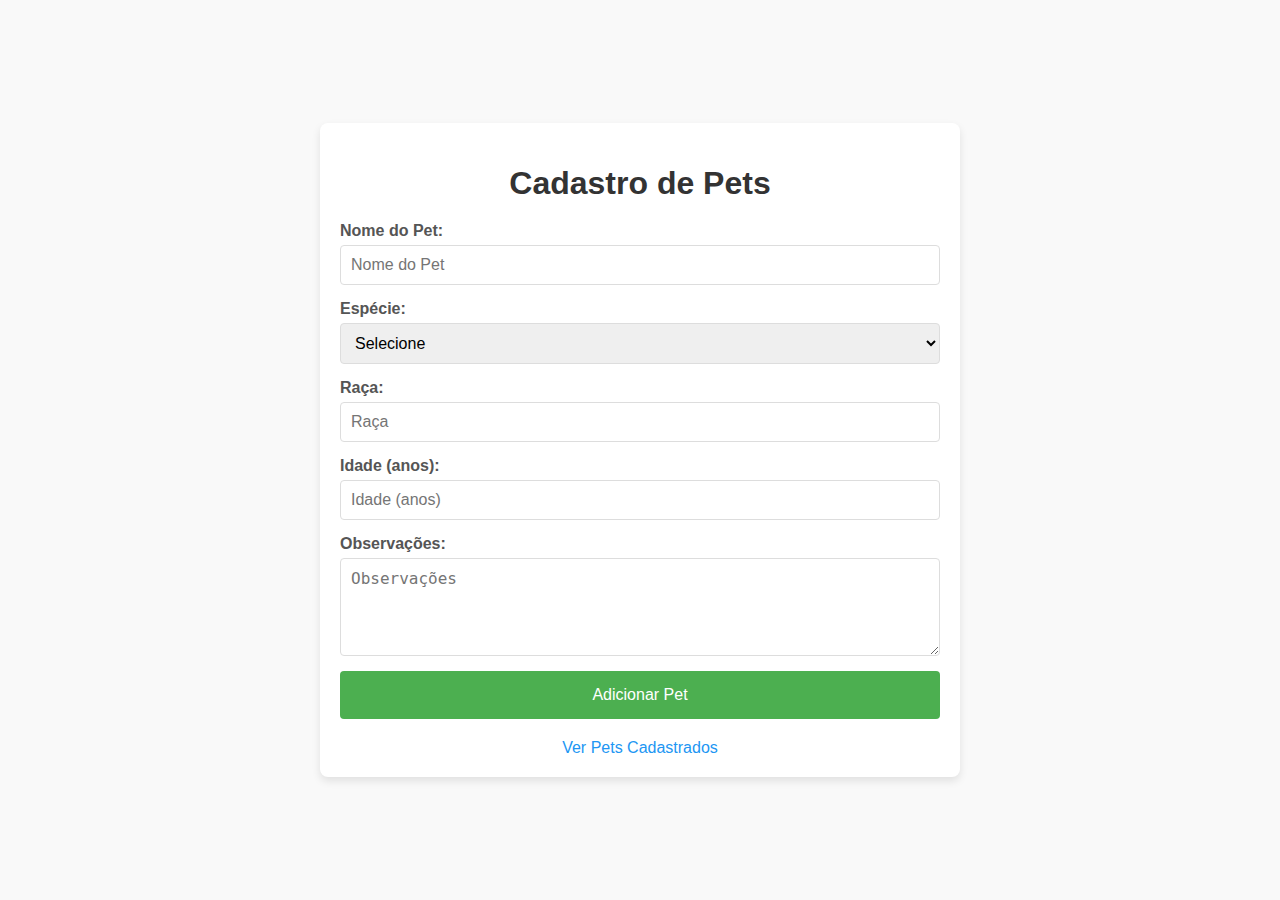
<file: projeto/index.html>
<!DOCTYPE html>
<html lang="pt-BR">
<head>
    <meta charset="UTF-8">
    <meta name="viewport" content="width=device-width, initial-scale=1.0">
    <link rel="shortcut icon" href="favicon/favicon (2).ico" type="image/x-icon">
    <title>Cadastro de Pets</title>
    <link rel="stylesheet" href="styleindex.css">
    
</head>
<body>
    <div class="container">
        <h1>Cadastro de Pets</h1>
        <form id="petForm">
            <label for="petName">Nome do Pet:</label>
            <input type="text" id="petName" placeholder="Nome do Pet" required>
            
            <label for="species">Espécie:</label>
            <select id="species" required>
                <option value="">Selecione</option>
                <option value="Cachorro">Cachorro</option>
                <option value="Gato">Gato</option>
                <option value="Pássaro">Pássaro</option>
                <option value="Hamster">Hamster</option>
                <option value="Coelho">Coelho</option>
                <option value="Peixe">Peixe</option>
                <option value="Réptil">Réptil</option>
                
            </select>
            
            <label for="breed">Raça:</label>
            <input type="text" id="breed" placeholder="Raça" required>
            
            <label for="age">Idade (anos):</label>
            <input type="number" id="age" placeholder="Idade (anos)" required>
            
            <label for="observations">Observações:</label>
            <textarea id="observations" rows="4" placeholder="Observações"></textarea>
            
            <button type="button" onclick="addPet()">Adicionar Pet</button>
        </form>

        <a href="pagina2.html">Ver Pets Cadastrados</a>
    </div>

    <script>
        function addPet() {
            const petName = document.getElementById('petName').value;
            const species = document.getElementById('species').value;
            const breed = document.getElementById('breed').value;
            const age = document.getElementById('age').value;
            const observations = document.getElementById('observations').value;

            if (petName && species && breed && age) {
                const pets = JSON.parse(localStorage.getItem('pets')) || [];
                pets.push({ petName, species, breed, age, observations });
                localStorage.setItem('pets', JSON.stringify(pets));

                // limpa os campos
                document.getElementById('petForm').reset();

                alert('Pet cadastrado com sucesso!');
            } else {
                alert('Por favor, preencha todos os campos.');
            }
        }
    </script>
</body>
</html>
</file>
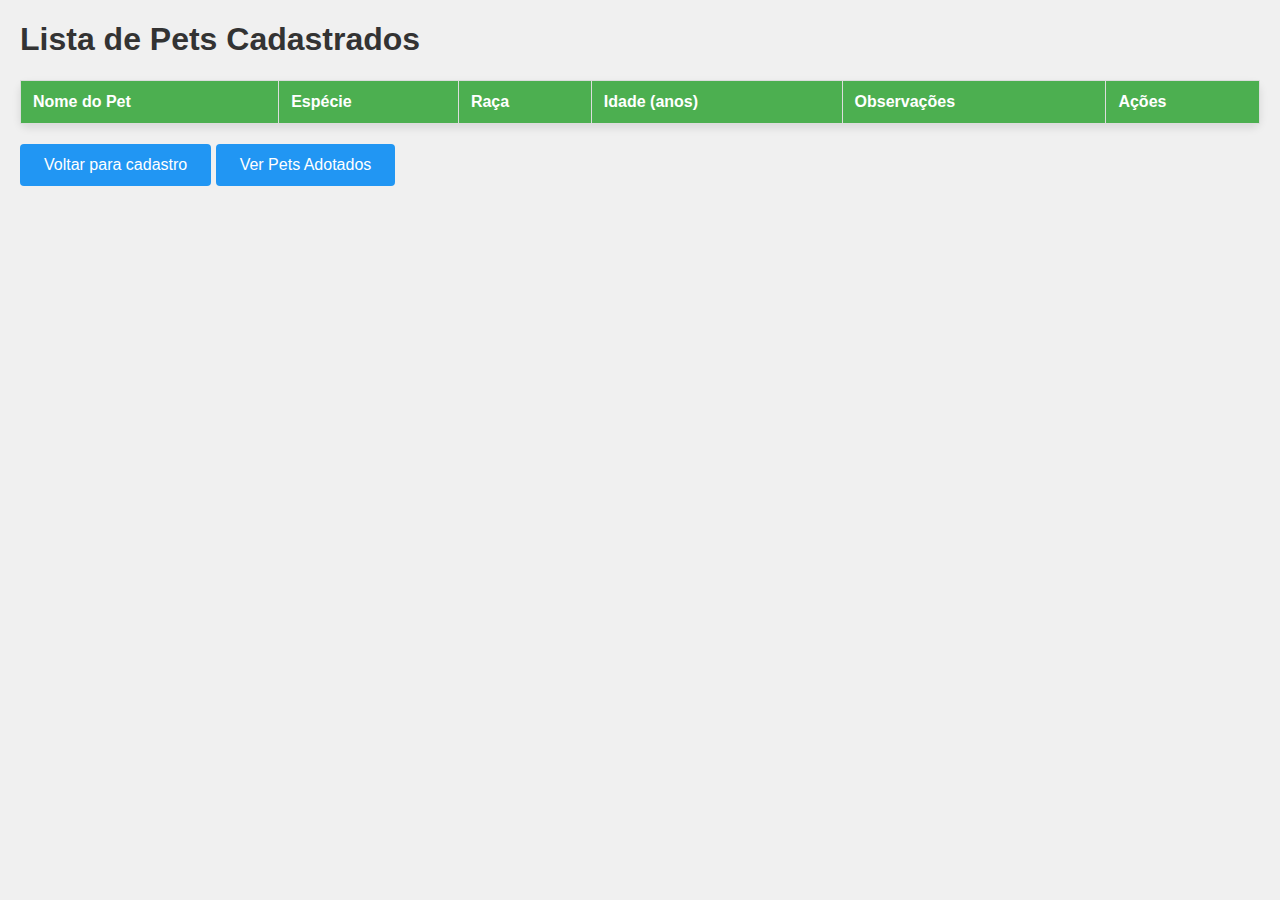
<file: projeto/index2.html>
<!DOCTYPE html>
<html lang="pt-BR">
<head>
    <meta charset="UTF-8">
    <meta name="viewport" content="width=device-width, initial-scale=1.0">
    <link rel="shortcut icon" href="favicon/favicon (2).ico" type="image/x-icon">
    <title>Lista de Pets</title>
    <style>
        body {
            font-family: Arial, sans-serif;
            margin: 20px;
            background-color: #f0f0f0;
        }
        table {
            width: 100%;
            border-collapse: collapse;
            margin-top: 20px;
            background-color: #ffffff;
            border-radius: 8px;
            box-shadow: 0 4px 8px rgba(0, 0, 0, 0.1);
        }
        th, td {
            border: 1px solid #ddd;
            padding: 12px;
            text-align: left;
        }
        th {
            background-color: #4CAF50;
            color: white;
        }
        td {
            background-color: #ffffff;
        }
        h1 {
            color: #333;
        }
        a, button {
            display: inline-block;
            margin-top: 20px;
            padding: 12px 24px;
            color: white;
            text-decoration: none;
            border-radius: 4px;
            font-size: 16px;
            transition: background-color 0.3s;
        }
        a {
            background-color: #2196F3;
        }
        a:hover {
            background-color: #1976D2;
        }
        button {
            background-color: #4CAF50;
            border: none;
            cursor: pointer;
        }
        button:hover {
            background-color: #45a049;
        }
        .button-group {
            margin-top: 20px;
        }
    </style>
</head>
<body>
    <h1>Lista de Pets Cadastrados</h1>
    <table id="petsTable">
        <thead>
            <tr>
                <th>Nome do Pet</th>
                <th>Espécie</th>
                <th>Raça</th>
                <th>Idade (anos)</th>
                <th>Observações</th>
                <th>Ações</th> <!-- Coluna -->
            </tr>
        </thead>
        <tbody>
            <!-- Dados dos pets serão inseridos aqui -->
        </tbody>
    </table>

    <a href="index.html">Voltar para cadastro</a>
    <a href="index3.html">Ver Pets Adotados</a>

    <script>
        window.onload = function() {
            const pets = JSON.parse(localStorage.getItem('pets')) || [];
            const tableBody = document.querySelector('#petsTable tbody');

            pets.forEach((pet, index) => {
                const row = document.createElement('tr');
                
                row.innerHTML = `
                    <td>${pet.petName}</td>
                    <td>${pet.species}</td>
                    <td>${pet.breed}</td>
                    <td>${pet.age}</td>
                    <td>${pet.observations}</td>
                    <td><button onclick="markAsAdopted(${index})">Marcar como Adotado</button></td>
                `;

                tableBody.appendChild(row);
            });
        }

        function markAsAdopted(index) {
            const pets = JSON.parse(localStorage.getItem('pets')) || [];
            const adoptedPets = JSON.parse(localStorage.getItem('adoptedPets')) || [];

            // movendo para a lista de adotados
            const adoptedPet = pets.splice(index, 1)[0];
            adoptedPets.push(adoptedPet);

            // atualiza o localStorage
            localStorage.setItem('pets', JSON.stringify(pets));
            localStorage.setItem('adoptedPets', JSON.stringify(adoptedPets));

            // atualiza a tabela
            document.querySelector('#petsTable tbody').innerHTML = '';
            window.onload(); // recarrega os dados atualizados
        }
    </script>
</body>
</html>
</file>
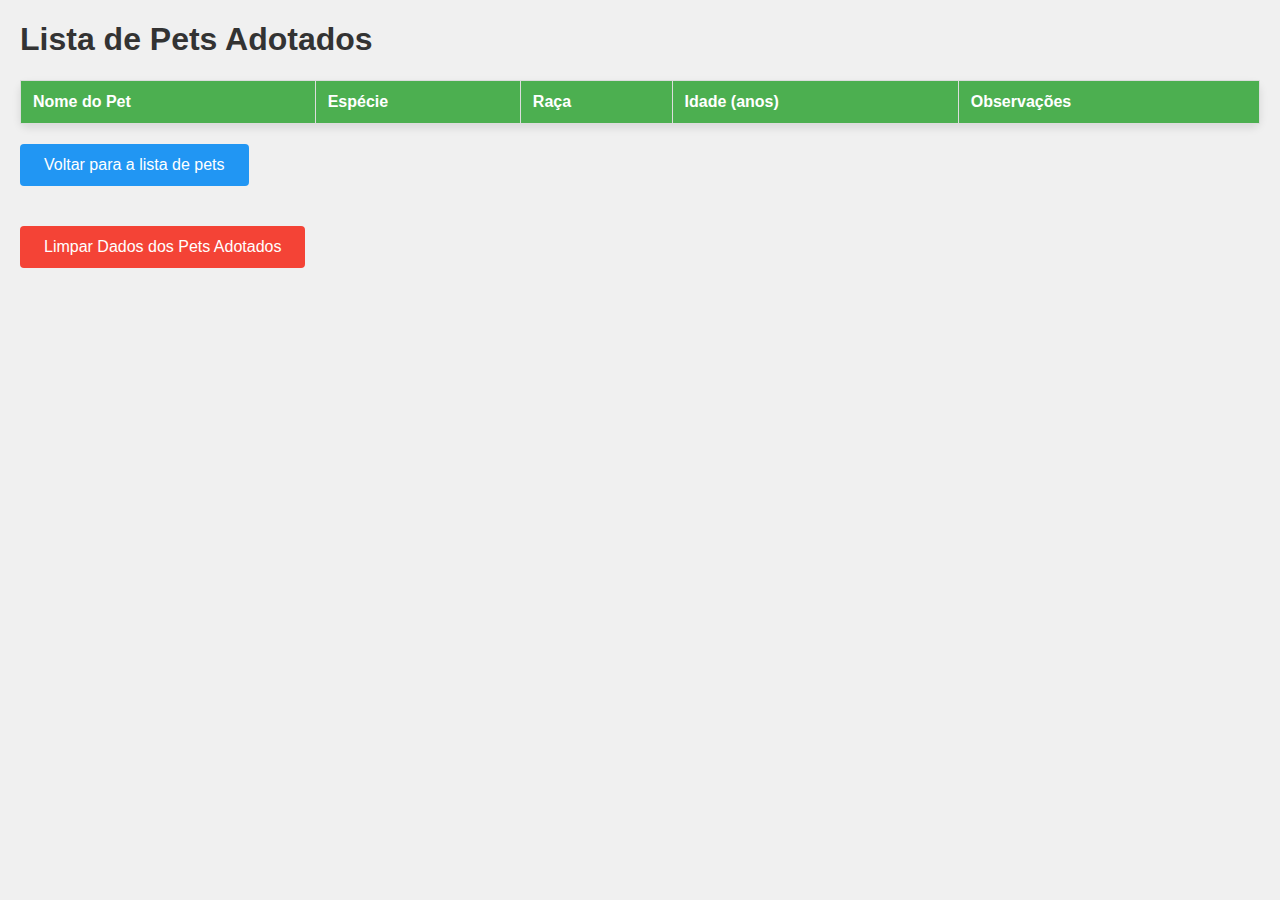
<file: projeto/index3.html>
<!DOCTYPE html>
<html lang="pt-BR">
<head>
    <meta charset="UTF-8">
    <meta name="viewport" content="width=device-width, initial-scale=1.0">
    <link rel="shortcut icon" href="favicon/favicon (2).ico" type="image/x-icon">
    <title>Lista de Pets Adotados</title>
    <style>
        body {
            font-family: Arial, sans-serif;
            margin: 20px;
            background-color: #f0f0f0;
        }
        table {
            width: 100%;
            border-collapse: collapse;
            margin-top: 20px;
            background-color: #ffffff;
            border-radius: 8px;
            box-shadow: 0 4px 8px rgba(0, 0, 0, 0.1);
        }
        th, td {
            border: 1px solid #ddd;
            padding: 12px;
            text-align: left;
        }
        th {
            background-color: #4CAF50;
            color: white;
        }
        td {
            background-color: #ffffff;
        }
        h1 {
            color: #333;
        }
        a, button {
            display: inline-block;
            margin-top: 20px;
            padding: 12px 24px;
            color: white;
            text-decoration: none;
            border-radius: 4px;
            font-size: 16px;
            transition: background-color 0.3s;
        }
        a {
            background-color: #2196F3;
        }
        a:hover {
            background-color: #1976D2;
        }
        button {
            background-color: #f44336;
            border: none;
            cursor: pointer;
        }
        button:hover {
            background-color: #e53935;
        }
        .button-group {
            margin-top: 20px;
        }
    </style>
</head>
<body>
    <h1>Lista de Pets Adotados</h1>
    <table id="adoptedPetsTable">
        <thead>
            <tr>
                <th>Nome do Pet</th>
                <th>Espécie</th>
                <th>Raça</th>
                <th>Idade (anos)</th>
                <th>Observações</th>
            </tr>
        </thead>
        <tbody>
            <!-- os dados serão inseridos aqui -->
        </tbody>
    </table>

    <a href="index2.html">Voltar para a lista de pets</a>

    <div class="button-group">
        <button onclick="clearAdoptedData()">Limpar Dados dos Pets Adotados</button>
    </div>

    <script>
        window.onload = function() {
            const adoptedPets = JSON.parse(localStorage.getItem('adoptedPets')) || [];
            const tableBody = document.querySelector('#adoptedPetsTable tbody');

            adoptedPets.forEach((pet) => {
                const row = document.createElement('tr');
                
                row.innerHTML = `
                    <td>${pet.petName}</td>
                    <td>${pet.species}</td>
                    <td>${pet.breed}</td>
                    <td>${pet.age}</td>
                    <td>${pet.observations}</td>
                `;

                tableBody.appendChild(row);
            });
        }

        function clearAdoptedData() {
            localStorage.removeItem('adoptedPets');
            alert('Todos os dados de pets adotados foram limpos!');
            document.querySelector('#adoptedPetsTable tbody').innerHTML = '';
        }
    </script>
</body>
</html>
</file>
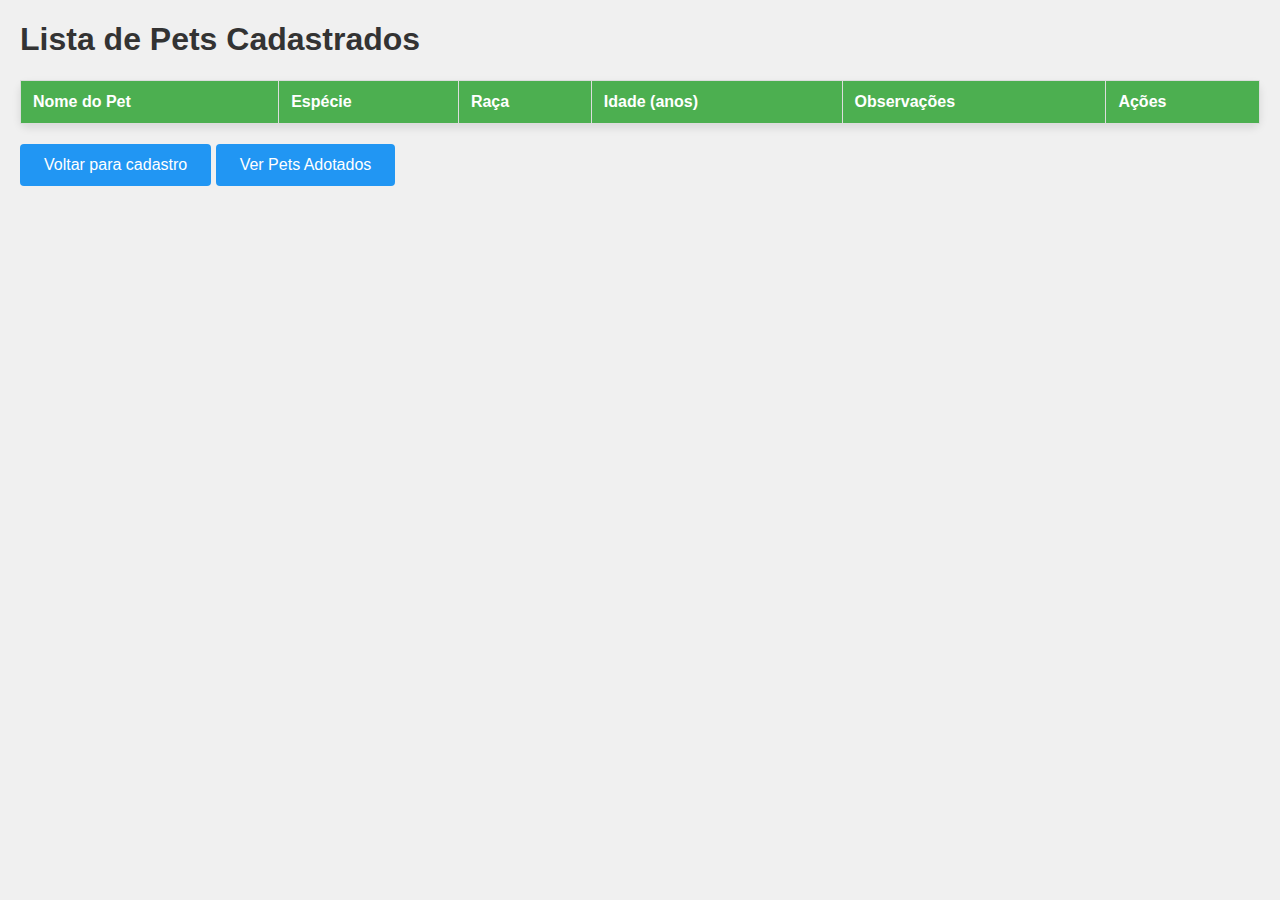
<file: projeto/pagina2.html>
<!DOCTYPE html>
<html lang="pt-BR">
<head>
    <meta charset="UTF-8">
    <meta name="viewport" content="width=device-width, initial-scale=1.0">
    <link rel="shortcut icon" href="favicon/favicon (2).ico" type="image/x-icon">
    <title>Lista de Pets</title>
    <link rel="stylesheet" href="stylepagina2.css">
</head>
<body>
    <h1>Lista de Pets Cadastrados</h1>
    <table id="petsTable">
        <thead>
            <tr>
                <th>Nome do Pet</th>
                <th>Espécie</th>
                <th>Raça</th>
                <th>Idade (anos)</th>
                <th>Observações</th>
                <th>Ações</th> <!-- Coluna -->
            </tr>
        </thead>
        <tbody>
            <!-- Dados dos pets serão inseridos aqui -->
        </tbody>
    </table>

    <a href="index.html">Voltar para cadastro</a>
    <a href="pagina3.html">Ver Pets Adotados</a>

    <script>
        window.onload = function() {
            const pets = JSON.parse(localStorage.getItem('pets')) || [];
            const tableBody = document.querySelector('#petsTable tbody');

            pets.forEach((pet, index) => {
                const row = document.createElement('tr');
                
                row.innerHTML = `
                    <td>${pet.petName}</td>
                    <td>${pet.species}</td>
                    <td>${pet.breed}</td>
                    <td>${pet.age}</td>
                    <td>${pet.observations}</td>
                    <td><button onclick="markAsAdopted(${index})">Marcar como Adotado</button></td>
                `;

                tableBody.appendChild(row);
            });
        }

        function markAsAdopted(index) {
            const pets = JSON.parse(localStorage.getItem('pets')) || [];
            const adoptedPets = JSON.parse(localStorage.getItem('adoptedPets')) || [];

            // movendo para a lista de adotados
            const adoptedPet = pets.splice(index, 1)[0];
            adoptedPets.push(adoptedPet);

            // atualiza o localStorage
            localStorage.setItem('pets', JSON.stringify(pets));
            localStorage.setItem('adoptedPets', JSON.stringify(adoptedPets));

            // atualiza a tabela
            document.querySelector('#petsTable tbody').innerHTML = '';
            window.onload(); // recarrega os dados atualizados
        }
    </script>
</body>
</html>
</file>
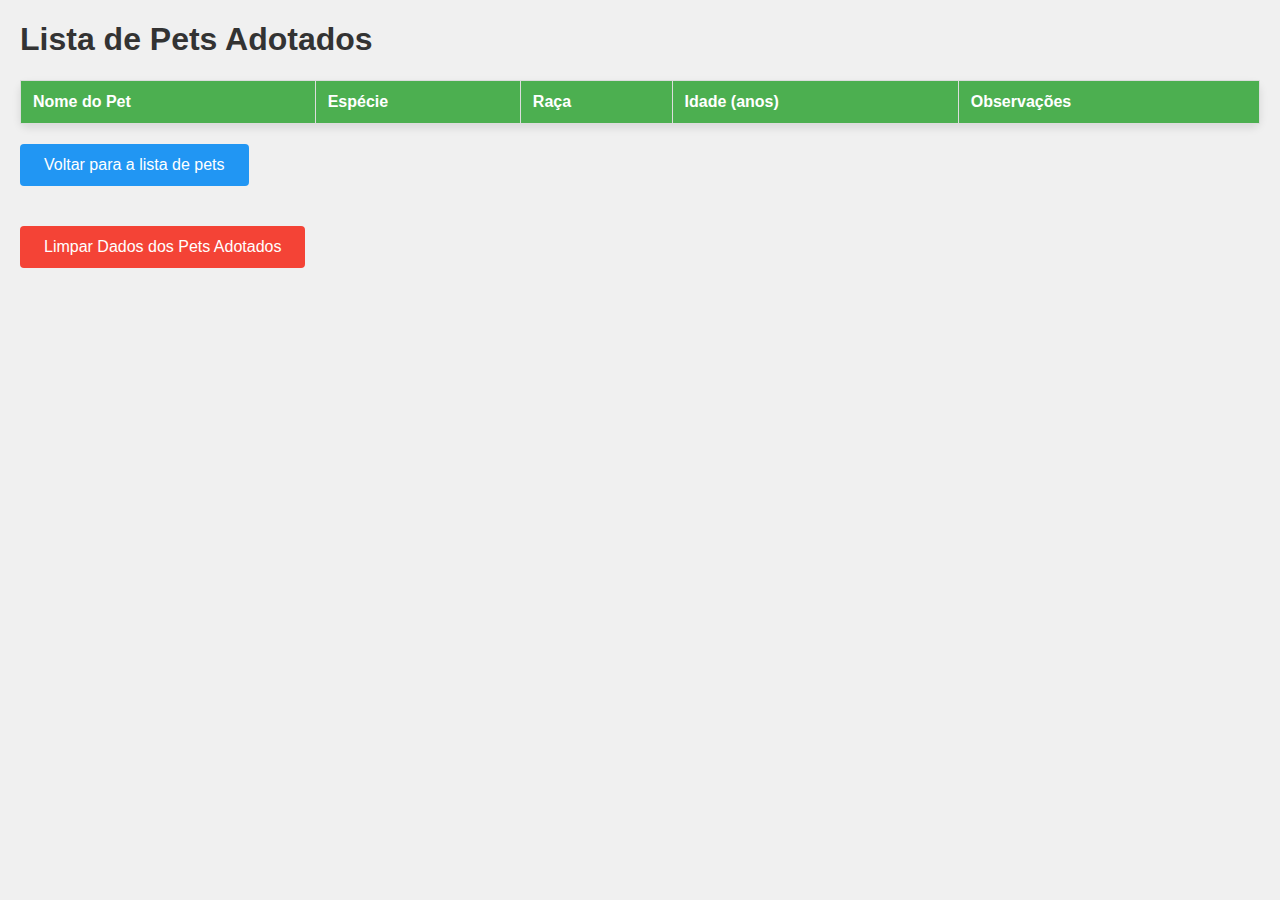
<file: projeto/pagina3.html>
<!DOCTYPE html>
<html lang="pt-BR">
<head>
    <meta charset="UTF-8">
    <meta name="viewport" content="width=device-width, initial-scale=1.0">
    <link rel="shortcut icon" href="favicon/favicon (2).ico" type="image/x-icon">
    <title>Lista de Pets Adotados</title>
    <link rel="stylesheet" href="stylepagina3.css">
</head>
<body>
    <h1>Lista de Pets Adotados</h1>
    <table id="adoptedPetsTable">
        <thead>
            <tr>
                <th>Nome do Pet</th>
                <th>Espécie</th>
                <th>Raça</th>
                <th>Idade (anos)</th>
                <th>Observações</th>
            </tr>
        </thead>
        <tbody>
            <!-- os dados serão inseridos aqui -->
        </tbody>
    </table>

    <a href="pagina2.html">Voltar para a lista de pets</a>

    <div class="button-group">
        <button onclick="clearAdoptedData()">Limpar Dados dos Pets Adotados</button>
    </div>

    <script>
        window.onload = function() {
            const adoptedPets = JSON.parse(localStorage.getItem('adoptedPets')) || [];
            const tableBody = document.querySelector('#adoptedPetsTable tbody');

            adoptedPets.forEach((pet) => {
                const row = document.createElement('tr');
                
                row.innerHTML = `
                    <td>${pet.petName}</td>
                    <td>${pet.species}</td>
                    <td>${pet.breed}</td>
                    <td>${pet.age}</td>
                    <td>${pet.observations}</td>
                `;

                tableBody.appendChild(row);
            });
        }

        function clearAdoptedData() {
            localStorage.removeItem('adoptedPets');
            alert('Todos os dados de pets adotados foram limpos!');
            document.querySelector('#adoptedPetsTable tbody').innerHTML = '';
        }
    </script>
</body>
</html>
</file>
<file: projeto/styleindex.css>
body {
    font-family: Arial, sans-serif;
    margin: 0;
    padding: 0;
    background-color: #f9f9f9;
    display: flex;
    justify-content: center;
    align-items: center;
    height: 100vh;
}
.container {
    background-color: #ffffff;
    padding: 20px;
    border-radius: 8px;
    box-shadow: 0 4px 8px rgba(0, 0, 0, 0.1);
    width: 100%;
    max-width: 600px;
}
h1 {
    text-align: center;
    color: #333;
    margin-bottom: 20px;
}
form {
    display: flex;
    flex-direction: column;
}
label {
    margin-bottom: 5px;
    font-weight: bold;
    color: #555;
}
input, select, textarea {
    margin-bottom: 15px;
    padding: 10px;
    border: 1px solid #ddd;
    border-radius: 4px;
    font-size: 16px;
}
textarea {
    resize: vertical;
}
button {
    padding: 15px;
    border: none;
    border-radius: 4px;
    background-color: #4CAF50;
    color: white;
    font-size: 16px;
    cursor: pointer;
    transition: background-color 0.3s ease;
}
button:hover {
    background-color: #45a049;
}
a {
    display: block;
    text-align: center;
    margin-top: 20px;
    color: #2196F3;
    text-decoration: none;
    font-size: 16px;
}
a:hover {
    text-decoration: underline;
}
</file>
<file: projeto/stylepagina2.css>
body {
    font-family: Arial, sans-serif;
    margin: 20px;
    background-color: #f0f0f0;
}
table {
    width: 100%;
    border-collapse: collapse;
    margin-top: 20px;
    background-color: #ffffff;
    border-radius: 8px;
    box-shadow: 0 4px 8px rgba(0, 0, 0, 0.1);
}
th, td {
    border: 1px solid #ddd;
    padding: 12px;
    text-align: left;
}
th {
    background-color: #4CAF50;
    color: white;
}
td {
    background-color: #ffffff;
}
h1 {
    color: #333;
}
a, button {
    display: inline-block;
    margin-top: 20px;
    padding: 12px 24px;
    color: white;
    text-decoration: none;
    border-radius: 4px;
    font-size: 16px;
    transition: background-color 0.3s;
}
a {
    background-color: #2196F3;
}
a:hover {
    background-color: #1976D2;
}
button {
    background-color: #4CAF50;
    border: none;
    cursor: pointer;
}
button:hover {
    background-color: #45a049;
}
.button-group {
    margin-top: 20px;
}
</file>
<file: projeto/stylepagina3.css>
body {
    font-family: Arial, sans-serif;
    margin: 20px;
    background-color: #f0f0f0;
}
table {
    width: 100%;
    border-collapse: collapse;
    margin-top: 20px;
    background-color: #ffffff;
    border-radius: 8px;
    box-shadow: 0 4px 8px rgba(0, 0, 0, 0.1);
}
th, td {
    border: 1px solid #ddd;
    padding: 12px;
    text-align: left;
}
th {
    background-color: #4CAF50;
    color: white;
}
td {
    background-color: #ffffff;
}
h1 {
    color: #333;
}
a, button {
    display: inline-block;
    margin-top: 20px;
    padding: 12px 24px;
    color: white;
    text-decoration: none;
    border-radius: 4px;
    font-size: 16px;
    transition: background-color 0.3s;
}
a {
    background-color: #2196F3;
}
a:hover {
    background-color: #1976D2;
}
button {
    background-color: #f44336;
    border: none;
    cursor: pointer;
}
button:hover {
    background-color: #e53935;
}
.button-group {
    margin-top: 20px;
}
</file>
